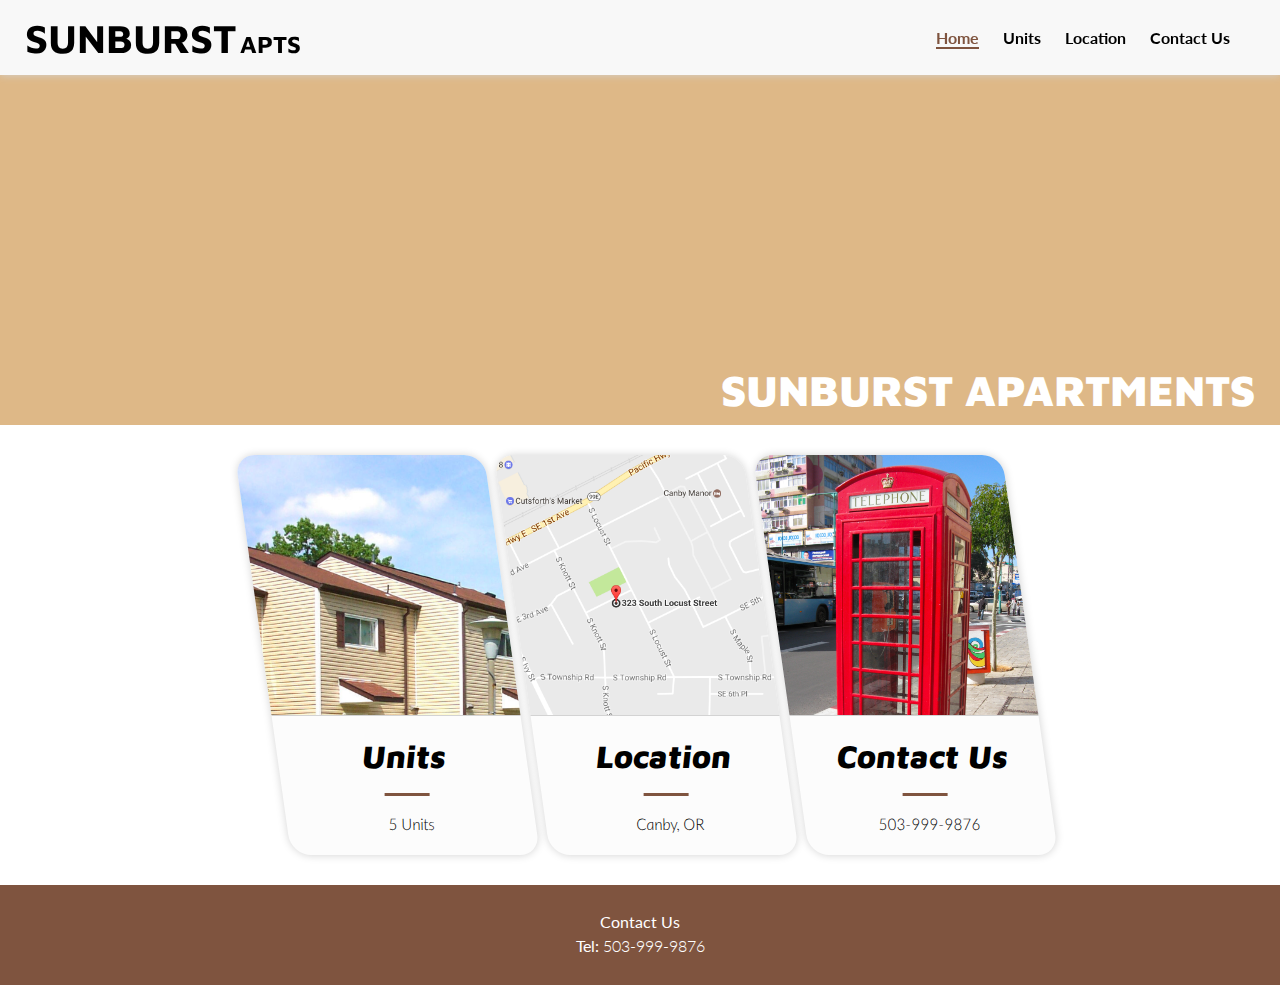
<file: index.html>
<!DOCTYPE HTML>
<html>
    <head>
        <title>Sunburst Apartments</title>
        <meta charset='utf-8'>
        <link href="https://fonts.googleapis.com/css?family=Lato:300,700|Maven+Pro:900" rel="stylesheet">
        <link rel="stylesheet" href="css/style.css">
        <link rel="stylesheet" href="css/index.css">
    </head>
    <body>
        <div id="wrapper">
            <div id="header">
                <div id="navContainer">
                    <a id="current" href="#">Home</a>
                    <a href="#">Units</a>
                    <a href="location.html">Location</a>
                    <a href="contactUs.html">Contact Us</a>
                </div>
                <div id="titleContainer">
                    <a href="#"><h1 id="wordOne">SUNBURST</h1>
                    <h2 id="wordTwo">APTS</h2></a>
                </div>
            </div>
            <div class="clear"></div>

            <div id="contentContainer">
                <div id="pageHeader">
                    <h1>SUNBURST APARTMENTS</h1>
                </div>
                <div id="thirds">
                    <div class="third panel">
                        <a href="contactUs.html">
                            <div class="image">
                                <img src="images/phonebooth.png"/>
                            </div>
                            <h1>Contact Us</h1>
                            <div class="divider"></div>
                            <p>503-999-9876</p>
                        </a>
                    </div>
                    <div class="third panel">
                        <a href="location.html">
                            <div class="image">
                                <img src="images/map.png"/>
                            </div>
                            <h1>Location</h1>
                            <div class="divider"></div>
                            <p>Canby, OR</p>
                        </a>
                    </div>
                    <div class="third panel">
                        <a href="#">
                            <div class="image">
                                <img src="images/apartments.png"/>
                            </div>
                            <h1>Units</h1>
                            <div class="divider"></div>
                            <p>5 Units</p>
                        </a>
                    </div>
                </div>
            </div>

            <div id="footer">
                <div id="footContent">
                    <p>
                        <a href="contactUs.html" style="color: #FFF"><strong>Contact Us</strong></a><br/><strong>Tel: </strong>503-999-9876
                    </p>
                </div>
            </div>
        </div>
    </body>
</html>
</file>
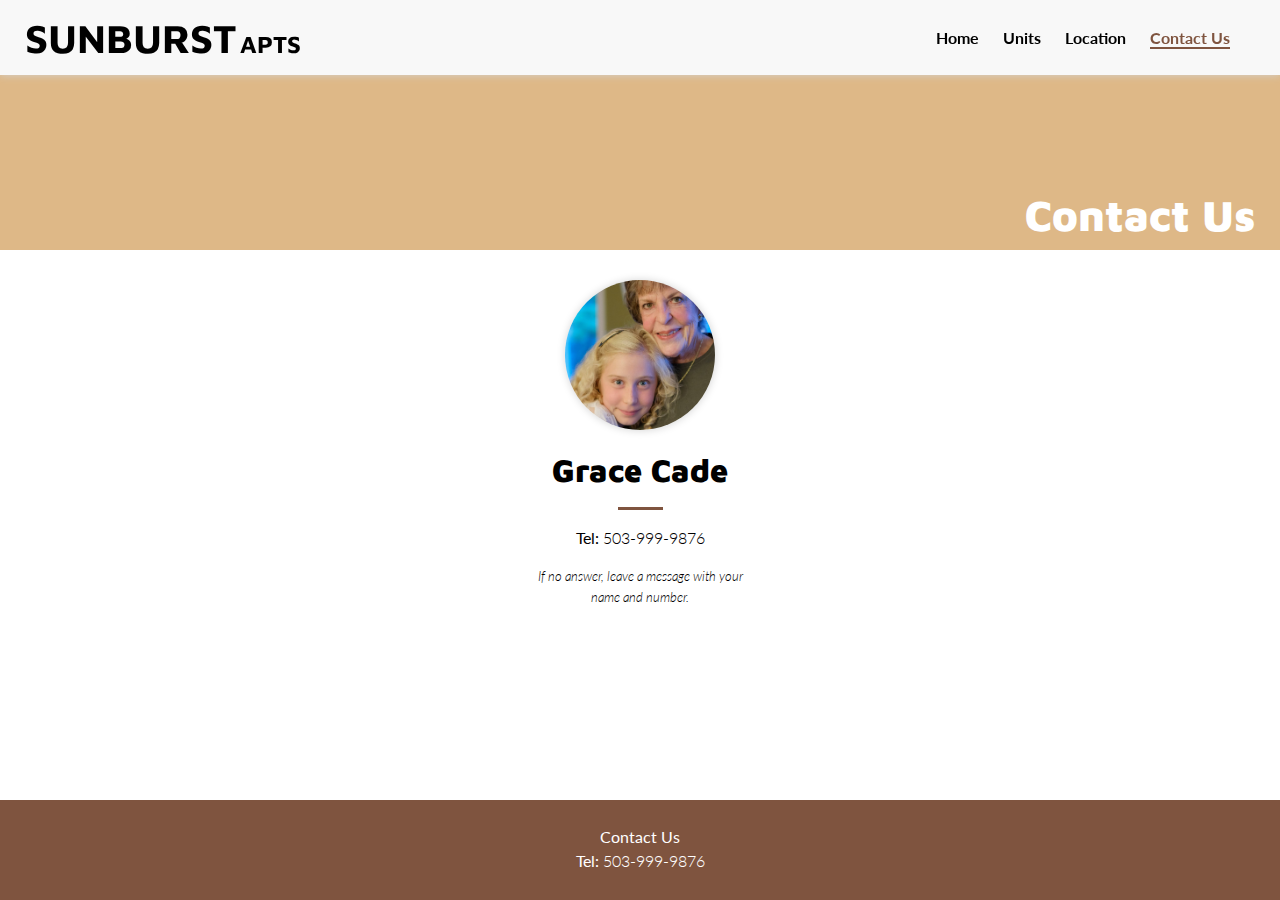
<file: contactUs.html>
<!DOCTYPE HTML>
<html>
    <head>
        <title>Sunburst Apartments</title>
        <meta charset='utf-8'>
        <link href="https://fonts.googleapis.com/css?family=Lato:300,700|Maven+Pro:900" rel="stylesheet">
        <link rel="stylesheet" href="css/style.css">
        <link rel="stylesheet" href="css/contactUs.css">
    </head>
    <body>
        <div id="wrapper">
            <div id="header">
                <div id="navContainer">
                    <a href="index.html">Home</a>
                    <a href="#">Units</a>
                    <a href="location.html">Location</a>
                    <a id="current" href="#">Contact Us</a>
                </div>
                <div id="titleContainer">
                    <a href="index.html"><h1 id="wordOne">SUNBURST</h1>
                    <h2 id="wordTwo">APTS</h2></a>
                </div>
            </div>
            <div class="clear"></div>

            <div id="contentContainer">
                <div id="pageHeader">
                    <h1>Contact Us</h1>
                </div>
                <div class="contactInfo">
                    <div class="panel portrait">
                        <img src="images/grace.jpg"/>
                    </div>
                    <h1>Grace Cade</h1>
                    <div class="divider"></div>
                    <p><strong>Tel: </strong>503-999-9876</p>
                    <p class="notice">If no answer, leave a message with your name and number.</p>
                </div>
            </div>

            <div id="footer">
                <div id="footContent">
                    <p>
                        <a href="#" style="color: #FFF"><strong>Contact Us</strong></a><br/><strong>Tel: </strong>503-999-9876
                    </p>
                </div>
            </div>
        </div>
    </body>
</html>
</file>
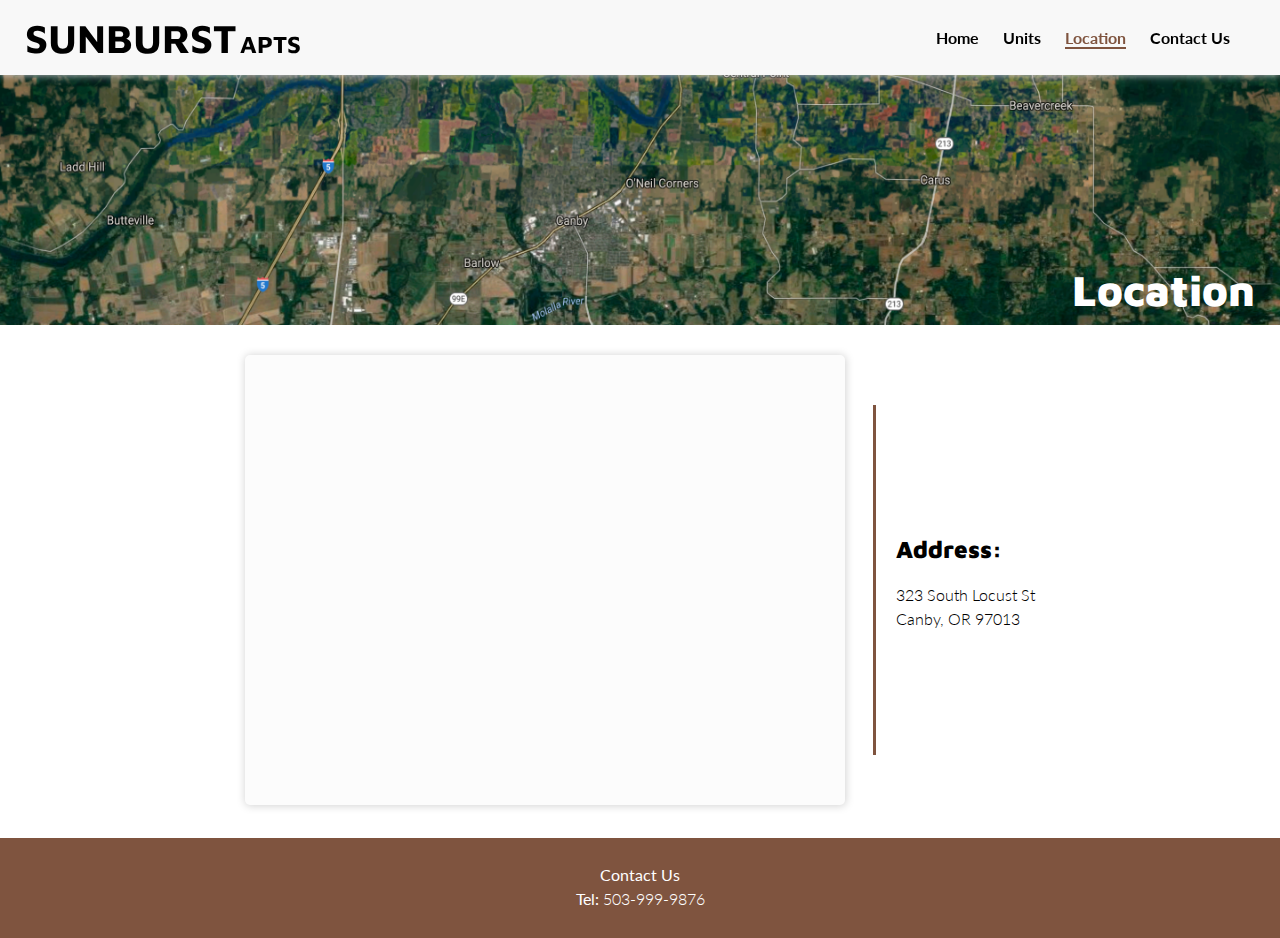
<file: location.html>
<!DOCTYPE HTML>
<html>
    <head>
        <title>Sunburst Apartments</title>
        <meta charset='utf-8'>
        <link href="https://fonts.googleapis.com/css?family=Lato:300,700|Maven+Pro:900" rel="stylesheet">
        <link rel="stylesheet" href="css/style.css">
        <link rel="stylesheet" href="css/location.css">
    </head>
    <body>
        <div id="wrapper">
            <div id="header">
                <div id="navContainer">
                    <a href="index.html">Home</a>
                    <a href="#">Units</a>
                    <a id="current" href="#">Location</a>
                    <a href="contactUs.html">Contact Us</a>
                </div>
                <div id="titleContainer">
                    <a href="index.html"><h1 id="wordOne">SUNBURST</h1>
                    <h2 id="wordTwo">APTS</h2></a>
                </div>
            </div>
            <div class="clear"></div>
            
            <div id="contentContainer">
                <div id="pageHeader">
                    <h1>Location</h1>
                </div>
                <div id="centerContent">
                    <div id="addressContainer">
                        <div id="address">
                            <h2>Address:</h2>
                            <p>
                                <a href="https://www.google.com/maps/dir//45.261223,-122.687182/@45.261223,-122.687182,16z?hl=en-US" target="_blank">
                                323 South Locust St<br/>Canby, OR 97013</a>
                            </p>
                        </div>
                    </div>
                    <div>
                        <iframe class="panel" width="600" height="450" frameborder="0" style="border:0"
        src="https://www.google.com/maps/embed/v1/place?q=place_id:ChIJa46yTXdllVQRduK1r_HAygw&key=AIzaSyAhJ9b0fTbyRJMW0vEiBU-ZKxtokBeVeU8" allowfullscreen></iframe>
                    </div>
                </div>
            </div>

            <div id="footer">
                <div id="footContent">
                    <p>
                        <a href="contactUs.html" style="color: #FFF"><strong>Contact Us</strong></a><br/><strong>Tel: </strong>503-999-9876
                    </p>
                </div>
            </div>
        </div>
    </body>
</html>
</file>
<file: css/style.css>
html, body {
    height: 100%;
    padding: 0;
    margin: 0;
    font-family: 'Lato', sans-serif;
    font-weight: 300;
}

#wrapper {
    min-height: 100%;
    position: relative;
}

a {
    text-decoration: none;
    color: #000;
}

p a:hover {
    text-decoration: underline;
}

h1, h2, h3, h4, h5 {
    font-family: 'Maven Pro', sans-serif;
    font-weight: 900;
}

p {
    line-height: 1.5em;
}

#header {
    margin: 0 0 0 0;
    position: fixed;
    width: 100%;
    height: 75px;
    background-color: rgba(248,248,248,1);
    box-shadow: 0.2px 0.2px 8px lightgray;
    z-index: 10;
}

#titleContainer {
    padding-left: 25px;
    margin-top: 14px;
}

#wordOne {
    font-family: 'Maven Pro', sans-serif;
    display: inline;
    font-size: 2.5em;
    font-weight: bold;
}

#wordTwo {
    font-family: 'Maven Pro', sans-serif;
    display: inline;
    font-size: 1.5em;
    font-weight: bold;
}

#navContainer {
    float: right;
    margin-right: 30px;
    margin-top: 28px;
}

#navContainer a {
    text-decoration: none;
    font-weight: 700;
    margin-right: 20px;
    -webkit-transition: color 0.5s;
    transition: color 0.5s;
}

#navContainer a:hover {
    color: #7F543F;
}

#current {
    color: #7F543F;
    border-bottom: 2px solid #7F543F;
}

#footer {
    height: 100px;
    width: 100%;
    background-color: #7F543F;
    position: absolute;
    bottom: 0;
    left: 0;
    color: #FFF;
}

#footContent {
    margin-top: 25px;;
    text-align: center;
}

.panel {
    border: 0px solid #FFFFFF;
    border-radius: 5px;
    box-shadow: 0.2px 0.2px 8px lightgray;
    background-color: rgba(252,252,252,1);
}

#contentContainer {
    margin: auto;
    min-height: 200px;
    padding: 75px 0 130px 0;
}

#pageHeader h1 {
    font-size: 2.7em;
    margin: 0;
    text-align: right;
    position: absolute;
    bottom: 10px;
    right: 25px;
    color: #FFF;
}

#pageHeader {
    height: 350px;
    background-color: burlywood;
    background-size: 100% 130%;
    background-repeat: no-repeat;
    position: relative;
}

.divider {
    width: 45px;
    border-bottom: 3px solid #7F543F;
    margin: auto;
}

.notice {
    font-style: italic;
    font-size: 0.84em;
    margin-top: 0;
}

.clear {
    clear: both;
}
</file>
<file: css/index.css>
#thirds {
    width: 790px;
    height: 400px;
    margin: auto;
    margin-top: 30px;
}

.third {
    width: 31.5%;
    height: 100%;
    border-radius: 20px;
    overflow: hidden;
    margin: 0 5px 0 5px;
    float: right;
    transform: skewX(8deg);
    -webkit-transform: skew(8deg);
    -webkit-transition: all 0.3s;
    transition: all 0.3s;
}

.third:hover {
    -webkit-transform: scale(1.07) skewX(8deg);
    transform: scale(1.07) skewX(8deg);
}

.third img {
    width: 100%;
}
.third .image {
    width: 116%;
    height: 65%;
    overflow: hidden;
    border-bottom: 1px solid lightgray;
    transform: skewX(-8deg);
    -webkit-transform: skew(-8deg);
    margin-left: -20px;
}

.third h1 {
    text-align: center;
    font-style: italic;
    margin-bottom: 18px;
}

.third .divider {
    transform: skewX(-8deg);
    -webkit-transform: skew(-8deg);
}

.third p {
    text-align: center;
    font-style: italic;
}
</file>
<file: css/contactUs.css>
#pageHeader {
    height: 175px;
}

.contactInfo {
    width: 225px;
    margin: auto;
    margin-top: 30px;
    text-align: center;
}

.portrait {
    border-radius: 50%;
    margin: 0 auto 0 auto;
    width: 150px;
    height: 150px;
    overflow: hidden;
}

.portrait img {
    width: 150px;
}


.contactInfo h1 {
    margin-bottom: 18px;
}
</file>
<file: css/location.css>
#centerContent {
    margin: 30px auto 0 auto;
    width: 790px;
}

#addressContainer {
    float: right;
    margin: 50px 0 50px 0;
    height: 350px;
    border-left: 3px solid #7F543F;
    padding-left: 20px;
}

#address {
    margin-top: 130px;
}

#pageHeader {
    height: 250px;
    background-image: url("../images/locationHead.png");
}
</file>
